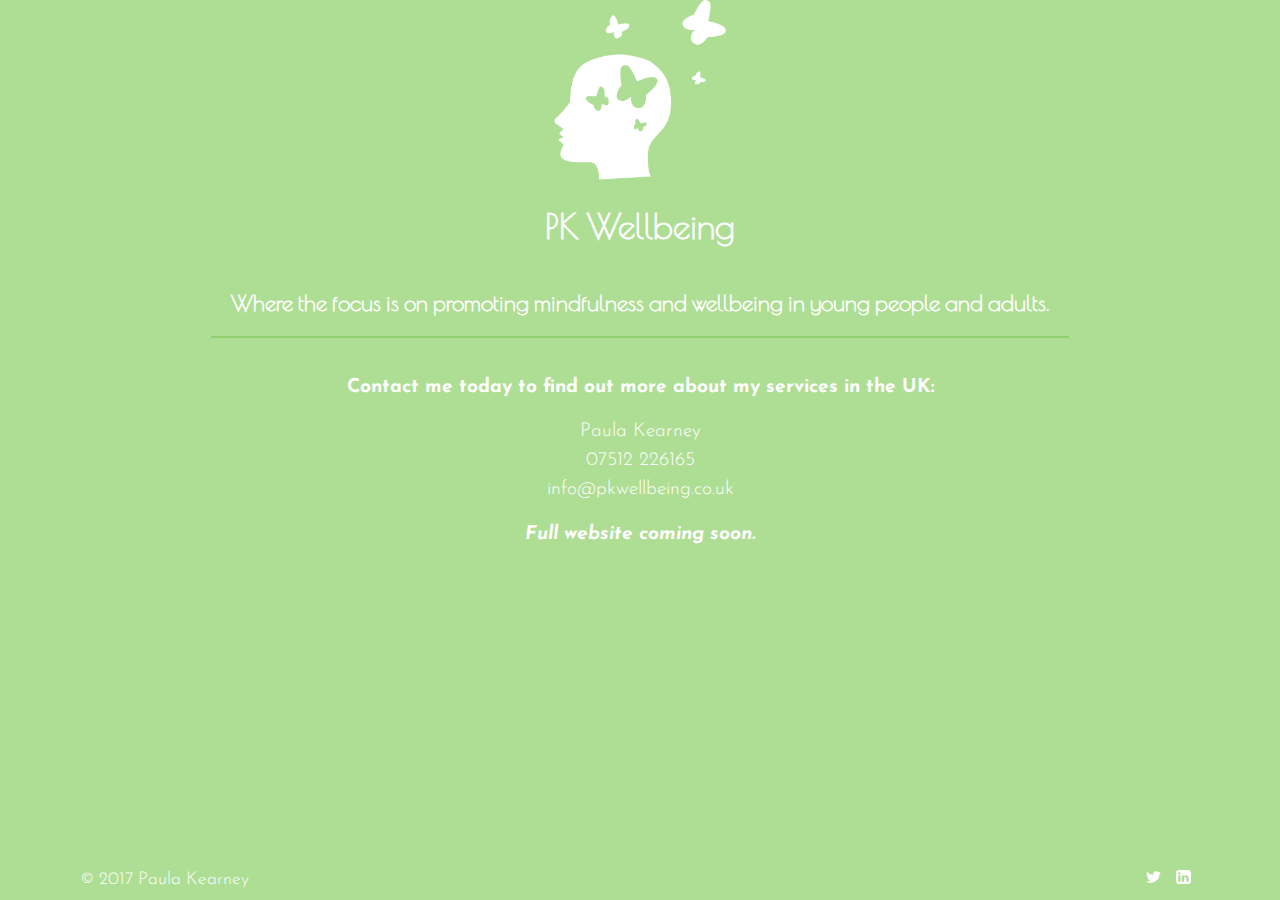
<file: index.html>
<!doctype html>

<html lang="en">

  <head>
    <meta charset="utf-8">
    <title>PK Wellbeing | Mindfulness | Paula Kearney</title>
    <meta name="viewport" content="width=device-width, initial-scale=1.0">
    <link rel="stylesheet" href="css/styles.css">
    <link href="https://fonts.googleapis.com/css?family=Josefin+Sans|Poiret+One" rel="stylesheet">
  </head>

  <body id="landingpage" class="index">

    <header class="header">
        <img src="img/pk_logo_white.png">
        <h1>PK Wellbeing</h1></a>
        <h3>Where the focus is on promoting mindfulness and wellbeing in young people and adults.</h3>

    </header>

    <div id="contactlanding">

      <div>
        <h3>Contact me today to find out more about my services in the UK:</h3>
        <ul>
          <li>Paula Kearney</li>
          <li><a href="tel:+447512226165">07512 226165</a></li>
          <li><a href="mailto:info@pkwellbeing.co.uk">info@pkwellbeing.co.uk</a></li>
        </ul>
      </div>

      <h3><i>Full website coming soon.</i></h3>
    </div>

    <footer>
      <p>&copy; 2017 Paula Kearney</p>
      <div>
        <a href="https://twitter.com/kearneypaula?lang=en>"><img src="img/twitter.svg"></a>
        <a href="https://uk.linkedin.com/in/paula-kearney-a6783769"><img src="img/li.svg"></a>
      </div>
    </footer>
  </body>
</html>
</file>
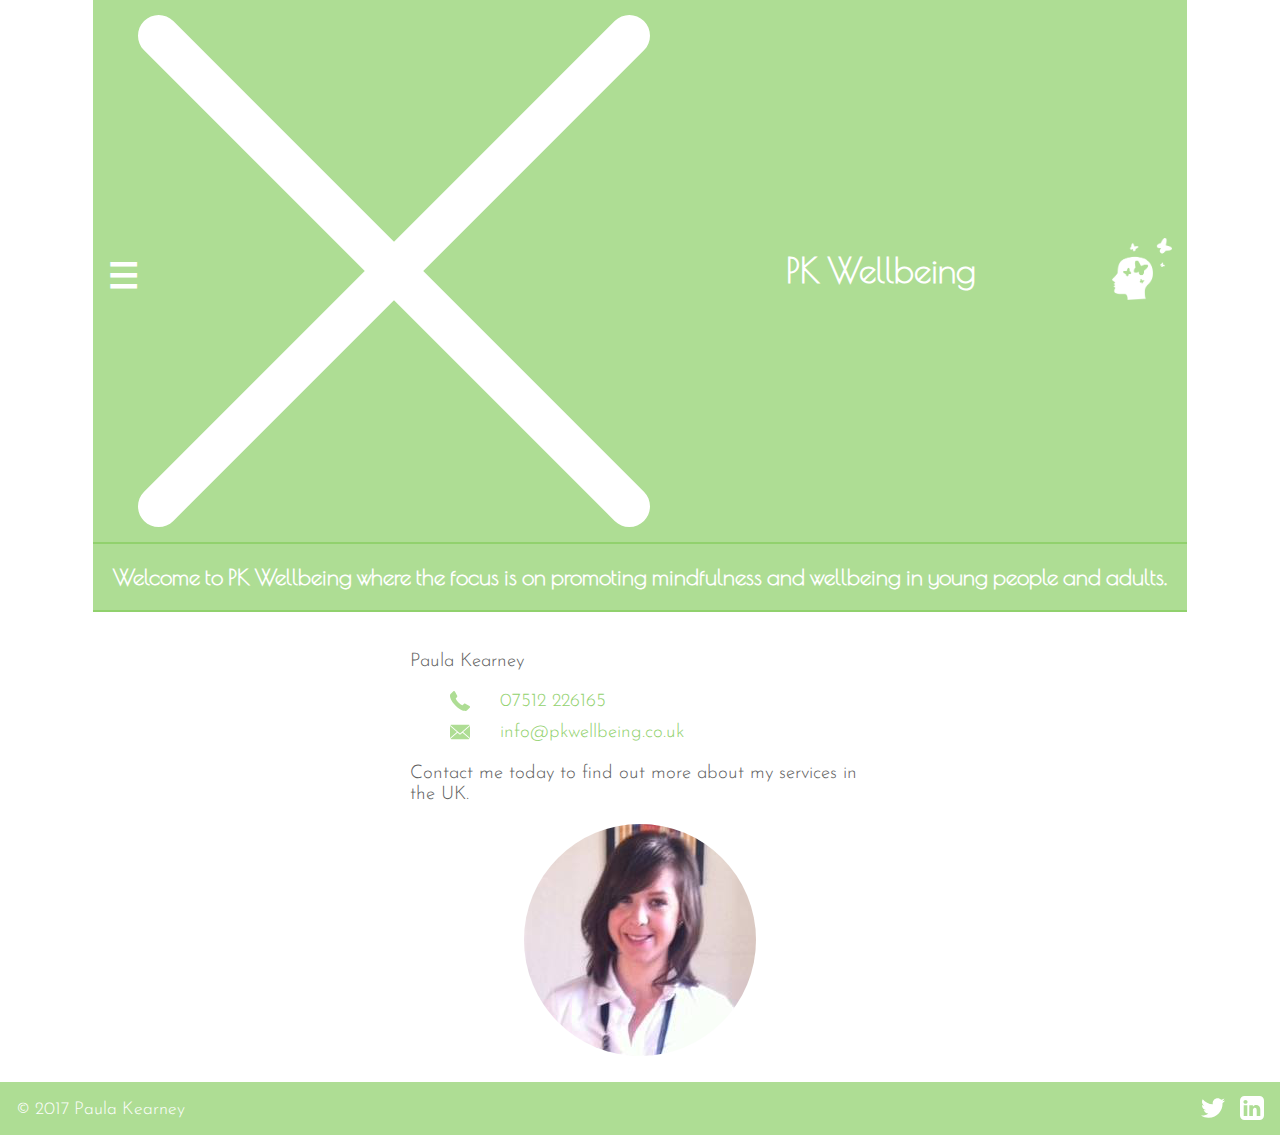
<file: contact.html>
<!doctype html>

<html lang="en">

  <head>
    <meta charset="utf-8">
    <title>Mindfulness | PK Wellbeing</title>
    <meta name="viewport" content="width=device-width, initial-scale=1.0">
    <link rel="stylesheet" href="css/styles.css">
    <link href="https://fonts.googleapis.com/css?family=Josefin+Sans:300,400|Poiret+One" rel="stylesheet">
  </head>

  <body>

    <header>
      <div id="header">
        <h1 id="menu">☰</h1>
        <img id="close-menu" src="img/cancel-white.svg">
        <a id="title" href="index2.html"><h1>PK Wellbeing</h1></a>
        <a id="logo" href="index2.html"><img src="img/pk_logo_white.png"></a>
      </div>

      <nav>
        <ul id="nav">
          <li><a class="selected" href="wellbeing.html">Wellbeing</a></li>
          <li><a href="mindfulness.html">Mindfulness</a></li>
          <li><a href="yoga.html">Yoga</a></li>
          <li><a class="selected" href="contact.html">Contact</a></li>
        </ul>
      </nav>

      <h3 id="strap">Welcome to PK Wellbeing where the focus is on promoting mindfulness and wellbeing in young people and adults.</h2>

    </header>

    <div class="site-content">
      <div class="container2 contact">
        <h3>Paula Kearney</h3>
        <ul>
          <li class="phone"><a href="tel:+447512226165">07512 226165</a></li>
          <li class="mail"><a href="mailto:info@pkwellbeing.co.uk">info@pkwellbeing.co.uk</a></li>
        </ul>
        <h3>Contact me today to find out more about my services in the UK.</h3>
      </div>
      <div id="profile">
        <img src="img/paula.png" alt="Paula Kearney">
      </div>
    </div>

    <footer>
      <p>&copy; 2017 Paula Kearney</p>
      <div>
        <a href="https://twitter.com/kearneypaula?lang=en>"><img src="img/twitter.svg"></a>
        <a href="https://uk.linkedin.com/in/paula-kearney-a6783769"><img src="img/li.svg"></a>
      </div>
    </footer>

    <script src="http://code.jquery.com/jquery-1.11.0.min.js" type="text/javascript" charset="utf-8"></script>
    <script type="text/javascript" src="js/app.js"></script>

  </body>
</html>
</file>
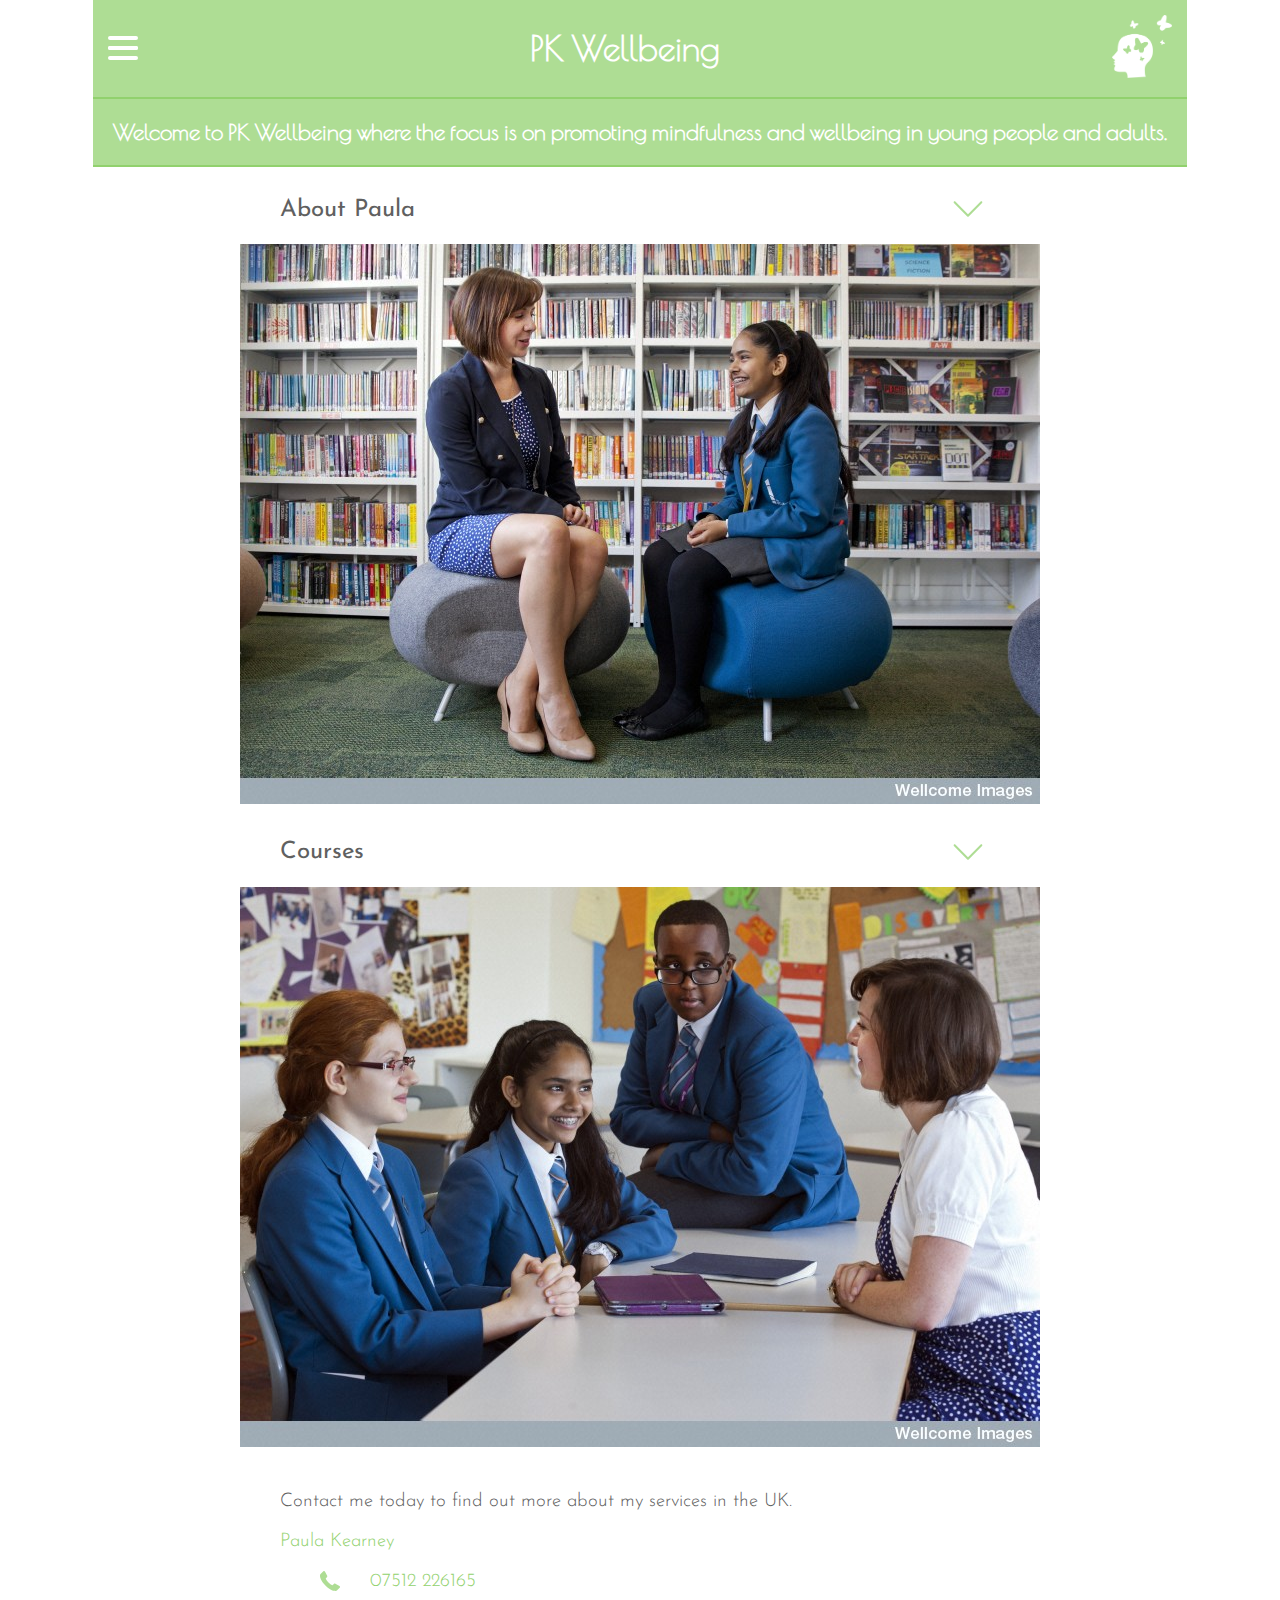
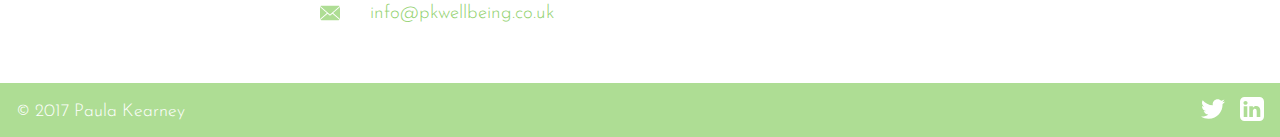
<file: index2.html>
<!doctype html>

<html lang="en">

  <head>
    <meta charset="utf-8">
    <title>PK Wellbeing | Mindfulness, Yoga and Wellbeing | Paula Kearney</title>
    <meta name="viewport" content="width=device-width, initial-scale=1.0">
    <link rel="stylesheet" href="css/styles.css">
    <link href="https://fonts.googleapis.com/css?family=Josefin+Sans:300,400|Poiret+One" rel="stylesheet">
  </head>

  <body>

    <header>
      <div id="header">
        <div id="menu">
          <span></span>
          <span></span>
          <span></span>
          <span></span>
        </div>
        <a id="title" href="index2.html"><h1>PK Wellbeing</h1></a>
        <a id="logo" href="index2.html"><img src="img/pk_logo_white.png"></a>
      </div>

      <nav>
        <ul id="nav">
          <li><a href="wellbeing.html">Wellbeing</a></li>
          <li><a href="mindfulness.html">Mindfulness</a></li>
          <li><a href="yoga.html">Yoga</a></li>
          <li><a href="contact.html">Contact</a></li>
        </ul>
      </nav>

      <h3 id="strap">Welcome to PK Wellbeing where the focus is on promoting mindfulness and wellbeing in young people and adults.</h2>

    </header>

    <div class="site-content">

      <div id="about" class="container">
        <div class="dropdown">
          <h2>About Paula</h2>
          <img class="open-dropdown" src="img/down-arrow.svg">
          <img class="close-dropdown" src="img/cancel-green.svg">
        </div>
        <img class="index-img" src="img/pk_enaya.jpg" alt="Paula Kearney">
        <div class="dropdown-content">
          <p>My name is Paula Kearney and I created PK Wellbeing in 2015. After taking the decision to move away from my career in teaching, I wanted to really focus on encouraging people to invest in their wellbeing: creating happier and more fulfilling lives day to day.</p>
          <p>I grew up as an anxious child, struggling to manage stress and being entirely unaware of how to cope with the feeling of being overwhelmed by things other people appeared to be dealing with without any issues at all. I did find some things that helped through my teens but nothing that provided any long term or reliable solutions.</p> <p>Whilst teaching at a school in Dublin, Ireland I was introduced to mindfulness. From there I developed my own personal practice and when I moved to different schools I realised just how much students needed some type of wellbeing practice in their lives to help manage the peaks of stress that they experience daily. Schools can be brilliant places but they can also be stressful hubs with very little silence or space. This led me to the decision to channel my energy towards equipping people in schools and businesses alike to build the skills they need to create this silence or space where it is not necessarily readily available.</p>
          <p>Today, the work I do with PK Wellbeing revolves around delivering mindfulness courses and working with organisations and individuals to create strategic plans to enhance wellbeing in schools and organisations. My goal is to help make wellbeing a priority while still remaining realistic about the consistently high levels of pressure and the need to be productive. A heightened sense of wellbeing will come in different packages for different people and it is my goal to help people on the road to finding out what that looks like.</p>
        </div>
      </div>

      <div id="courses" class="container">
        <div class="dropdown">
          <h2>Courses</h2>
          <img class="open-dropdown" src="img/down-arrow.svg">
          <img class="close-dropdown" src="img/cancel-green.svg">
        </div>
        <img class="index-img" src="img/pk_students.jpg">
        <div class="dropdown-content">
          <p>I offer the following courses to schools:</p>
          <ul>
            <li>Paws .b for primary</li>
            <li>.b for secondary students</li>
            <li>Foundations .b for parents and teachers</li>
        </div>
      </div>

      <div id="contact" class="container contact">
        <h3>Contact me today to find out more about my services in the UK.</h3>
        <h3 class="highlight">Paula Kearney</h3>
          <ul>
            <li class="phone"><a href="tel:+447512226165">07512 226165</a></li>
            <li class="mail"><a href="mailto:info@pkwellbeing.co.uk">info@pkwellbeing.co.uk</a></li>
          </ul>
      </div>

    </div>

    <footer>
      <p>&copy; 2017 Paula Kearney</p>
      <div>
        <a href="https://twitter.com/kearneypaula?lang=en>"><img src="img/twitter.svg"></a>
        <a href="https://uk.linkedin.com/in/paula-kearney-a6783769"><img src="img/li.svg"></a>
      </div>
    </footer>

    <script src="http://code.jquery.com/jquery-1.11.0.min.js" type="text/javascript" charset="utf-8"></script>
    <script type="text/javascript" src="js/app.js"></script>


  </body>

</html>
</file>
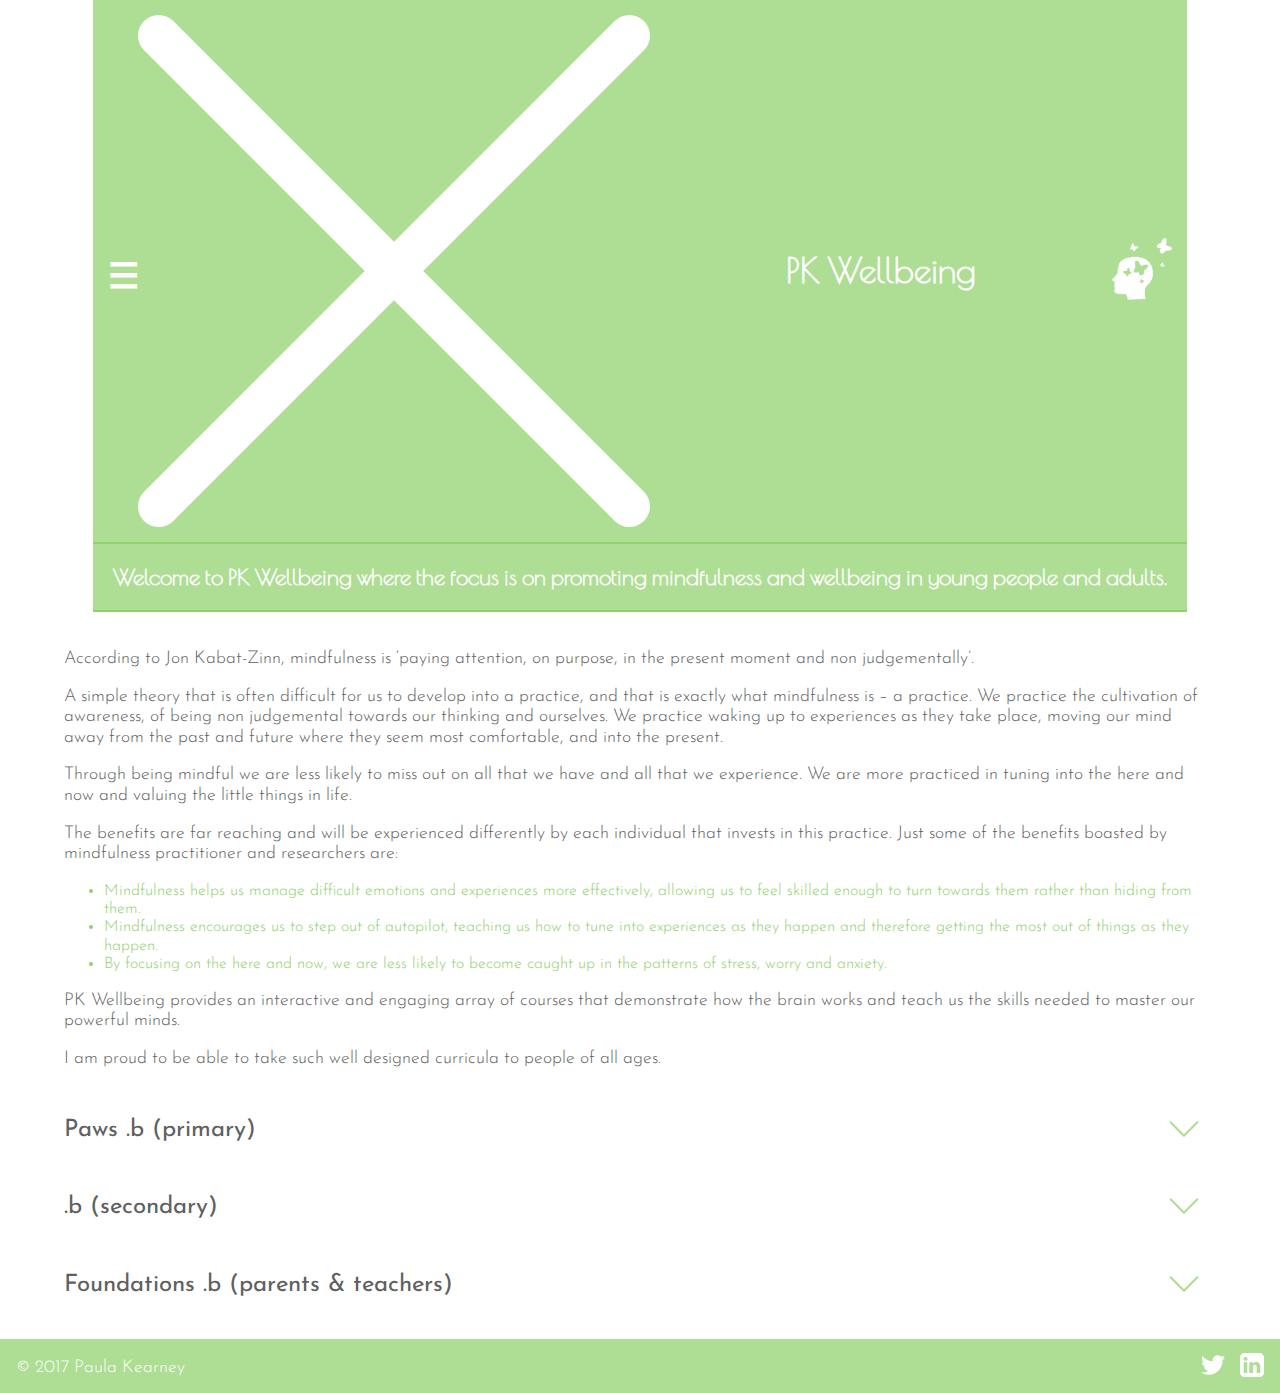
<file: mindfulness.html>
<!doctype html>

<html lang="en">

  <head>
    <meta charset="utf-8">
    <title>Mindfulness | PK Wellbeing</title>
    <meta name="viewport" content="width=device-width, initial-scale=1.0">
    <link rel="stylesheet" href="css/styles.css">
    <link href="https://fonts.googleapis.com/css?family=Josefin+Sans:300,400|Poiret+One" rel="stylesheet">
  </head>

  <body>

    <header>
      <div id="header">
        <h1 id="menu">☰</h1>
        <img id="close-menu" src="img/cancel-white.svg">
        <a id="title" href="index2.html"><h1>PK Wellbeing</h1></a>
        <a id="logo" href="index2.html"><img src="img/pk_logo_white.png"></a>
      </div>

      <nav>
        <ul id="nav">
          <li><a class="selected" href="wellbeing.html">Wellbeing</a></li>
          <li><a href="mindfulness.html">Mindfulness</a></li>
          <li><a href="yoga.html">Yoga</a></li>
          <li><a href="contact.html">Contact</a></li>
        </ul>
      </nav>

      <h3 id="strap">Welcome to PK Wellbeing where the focus is on promoting mindfulness and wellbeing in young people and adults.</h2>

    </header>

    <div class="site-content">

      <div class="container2">
        <p>According to Jon Kabat-Zinn, mindfulness is ‘paying attention, on purpose, in the present moment and non judgementally’.
        <p>A simple theory that is often difficult for us to develop into a practice, and that is exactly what mindfulness is – a practice.  We practice the cultivation of awareness, of being non judgemental towards our thinking and ourselves. We practice waking up to experiences as they take place, moving our mind away from the past and future where they seem most comfortable, and into the present.</p>
        <p>Through being mindful we are less likely to miss out on all that we have and all that we experience. We are more practiced in tuning into the here and now and valuing the little things in life.</p>
        <p>The benefits are far reaching and will be experienced differently by each individual that invests in this practice. Just some of the benefits boasted by mindfulness practitioner and researchers are:</p>
        <ul class="highlight">
          <li>Mindfulness helps us manage difficult emotions and experiences more effectively, allowing us to feel skilled enough to turn towards them rather than hiding from them.</li>
          <li>Mindfulness encourages us to step out of autopilot, teaching us how to tune into experiences as they happen and therefore getting the most out of things as they happen.</li>
          <li>By focusing on the here and now, we are less likely to become caught up in the patterns of stress, worry and anxiety.</li>
        </ul>

        <p>PK Wellbeing provides an interactive and engaging array of courses that demonstrate how the brain works and teach us the skills needed to master our powerful minds.</p>

        <p>I am proud to be able to take such well designed curricula to people of all ages.</p>

      </div>

      <div id="paws" class="container">
        <div class="dropdown">
          <h2>Paws .b (primary)</h2>
          <img class="open-dropdown" src="img/down-arrow.svg">
          <img class="close-dropdown" src="img/cancel-green.svg">
        </div>
        <div class="dropdown-content">
          <p>This curriculum has been designed for primary school groups, ages 7-11, and it is delivered over six sessions lasting 60 minutes each or 12 sessions lasting 30 minutes each.</p>
          <p>The core of this course is to teach children about how their brains work and how they can develop skills to help manage how they feel. Paws B helps to boost wellbeing and gives students a greater sense of self, making them more resilient and resourceful. Students learn skills that will last a life time using and then do this through fun and curiosity.</p>
        </div>
      </div>

      <div id="b" class="container">
        <div class="dropdown">
          <h2>.b (secondary)</h2>
          <img class="open-dropdown" src="img/down-arrow.svg">
          <img class="close-dropdown" src="img/cancel-green.svg">
        </div>
        <div class="dropdown-content">
          <p>This curriculum is designed for secondary school students, ages 11-18, and provides an introduction to mindfulness that can be delivered to whole class groups or smaller, target groups.</p>
          <p>The interactive sessions can be carried out over 8-10 weeks, they engage students early on and help them to understand how their mind can be managed, enabling them to exercise more control over their feelings and actions.</p>
          <p>Each session has a different focus and teaches students a new skill. The course promotes wellbeing and helps students train their attention and concentration, which can ultimately have a positive impact on their academic achievement.</p>
        </div>
      </div>

      <div id="foundations" class="container">
        <div class="dropdown">
          <h2>Foundations .b (parents & teachers)</h2>
          <img class="open-dropdown" src="img/down-arrow.svg">
          <img class="close-dropdown" src="img/cancel-green.svg">

        </div>
        <div class="dropdown-content">
          <p>This is an adult course designed specifically for adults working in schools, however it also works very well for parents. This eight-week course has a similar structure to the other eight-week, face-to-face courses like the MBSR or MBCT, however it has been designed with busy school life in mind so the demand on time is more manageable.</p>
          <p>Each session is 90 minutes and the participant is taught new skills to help manage stress and improve their quality of life.</p>
          <p>Learning in the adult course mirrors much of that done in the student groups so they work well together, making it an advantage for students, school staff and parents to take the course.</p>
          <p>This will help support the growth of mindfulness in home and school environments.</p>
        </div>
      </div>
      
    </div>

    <footer>
      <p>&copy; 2017 Paula Kearney</p>
      <div>
        <a href="https://twitter.com/kearneypaula?lang=en>"><img src="img/twitter.svg"></a>
        <a href="https://uk.linkedin.com/in/paula-kearney-a6783769"><img src="img/li.svg"></a>
      </div>
    </footer>

    <script src="http://code.jquery.com/jquery-1.11.0.min.js" type="text/javascript" charset="utf-8"></script>
    <script type="text/javascript" src="js/app.js"></script>


  </body>

</html>
</file>
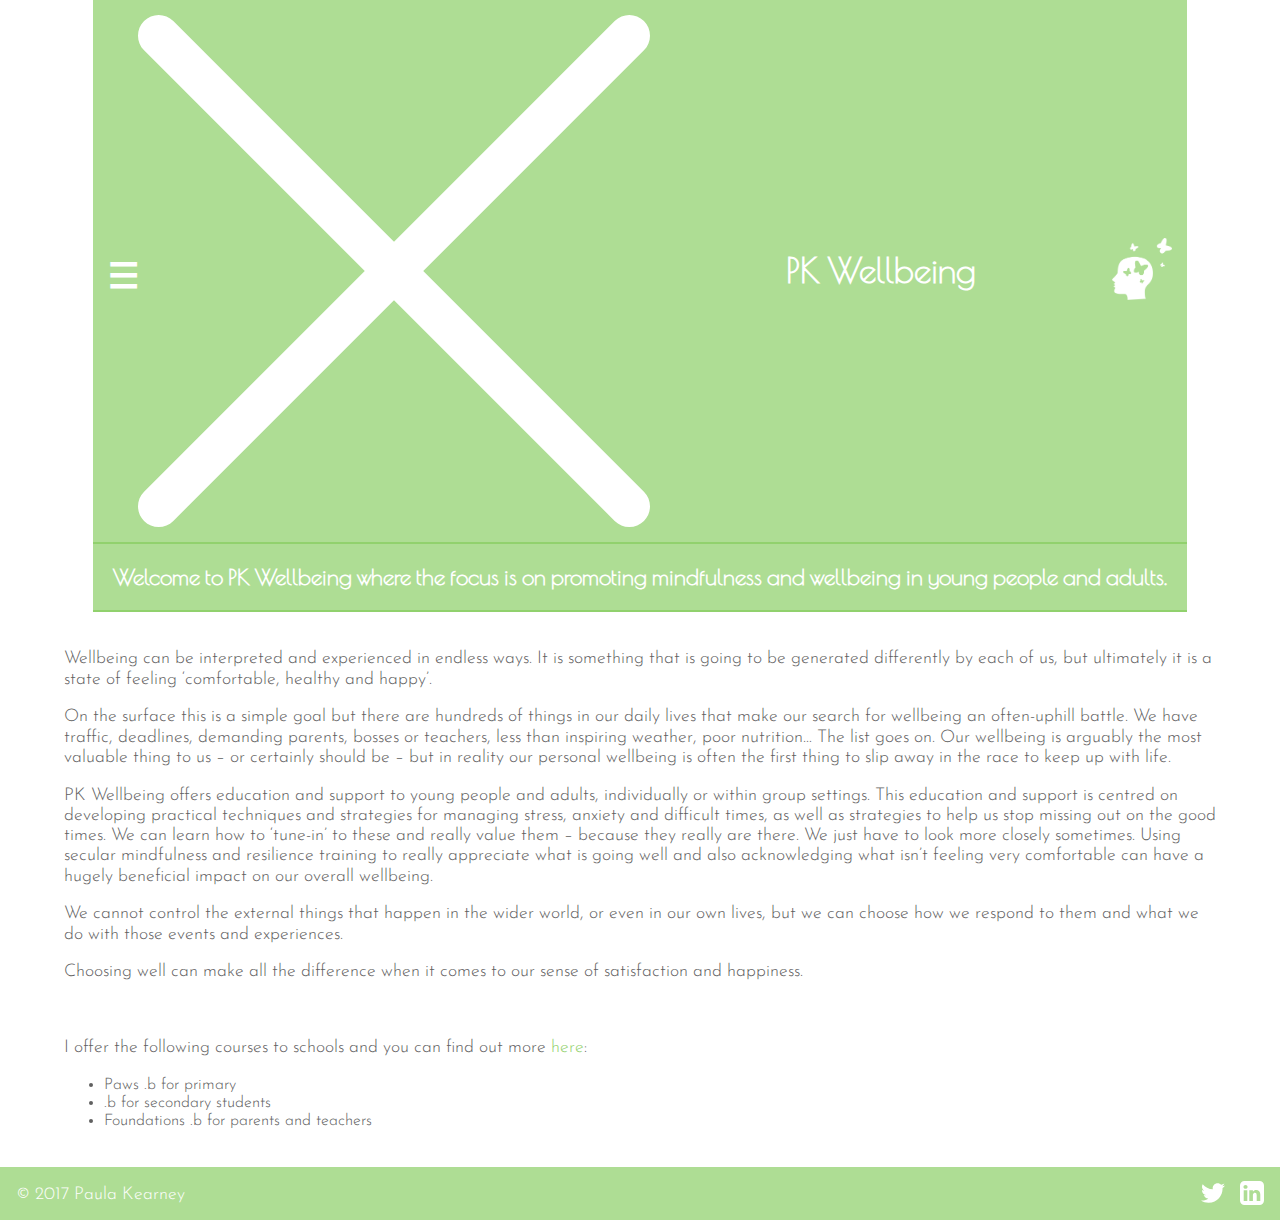
<file: wellbeing.html>
<!doctype html>

<html lang="en">

  <head>
    <meta charset="utf-8">
    <title>Wellbeing | PK Wellbeing</title>
    <meta name="viewport" content="width=device-width, initial-scale=1.0">
    <link rel="stylesheet" href="css/styles.css">
    <link href="https://fonts.googleapis.com/css?family=Josefin+Sans:300,400|Poiret+One" rel="stylesheet">
  </head>

  <body>

    <header>
      <div id="header">
        <h1 id="menu">☰</h1>
        <img id="close-menu" src="img/cancel-white.svg">
        <a id="title" href="index2.html"><h1>PK Wellbeing</h1></a>
        <a id="logo" href="index2.html"><img src="img/pk_logo_white.png"></a>
      </div>

      <nav>
        <ul id="nav">
          <li><a class="selected" href="wellbeing.html">Wellbeing</a></li>
          <li><a href="mindfulness.html">Mindfulness</a></li>
          <li><a href="yoga.html">Yoga</a></li>
          <li><a href="contact.html">Contact</a></li>
        </ul>
      </nav>

      <h3 id="strap">Welcome to PK Wellbeing where the focus is on promoting mindfulness and wellbeing in young people and adults.</h2>

    </header>

    <div class="site-content">

      <div class="container2">
        <p>Wellbeing can be interpreted and experienced in endless ways. It is something that is going to be generated differently by each of us, but ultimately it is a state of feeling ‘comfortable, healthy and happy’.</p>
        <p>On the surface this is a simple goal but there are hundreds of things in our daily lives that make our search for wellbeing an often-uphill battle. We have traffic, deadlines, demanding parents, bosses or teachers, less than inspiring weather, poor nutrition… The list goes on.  Our wellbeing is arguably the most valuable thing to us – or certainly should be – but in reality our personal wellbeing is often the first thing to slip away in the race to keep up with life.</p>
        <p>PK Wellbeing offers education and support to young people and adults, individually or within group settings. This education and support is centred on developing practical techniques and strategies for managing stress, anxiety and difficult times, as well as strategies to help us stop missing out on the good times. We can learn how to ‘tune-in’ to these and really value them – because they really are there. We just have to look more closely sometimes. Using secular mindfulness and resilience training to really appreciate what is going well and also acknowledging what isn’t feeling very comfortable can have a hugely beneficial impact on our overall wellbeing.</p>
        <p>We cannot control the external things that happen in the wider world, or even in our own lives, but we can choose how we respond to them and what we do with those events and experiences.</p>
        <p>Choosing well can make all the difference when it comes to our sense of satisfaction and happiness.</p>
      </div>

      <div class="container2">
        <p>I offer the following courses to schools and you can find out more <a href="mindfulness.html">here</a>:
        <ul>
          <li>Paws .b for primary</li>
          <li>.b for secondary students</li>
          <li>Foundations .b for parents and teachers</li>
      </div>

  </div>

  <footer>
    <p>&copy; 2017 Paula Kearney</p>
    <div>
      <a href="https://twitter.com/kearneypaula?lang=en>"><img src="img/twitter.svg"></a>
      <a href="https://uk.linkedin.com/in/paula-kearney-a6783769"><img src="img/li.svg"></a>
    </div>
  </footer>

  <script src="http://code.jquery.com/jquery-1.11.0.min.js" type="text/javascript" charset="utf-8"></script>
  <script type="text/javascript" src="js/app.js"></script>

</body>

</html>
</file>
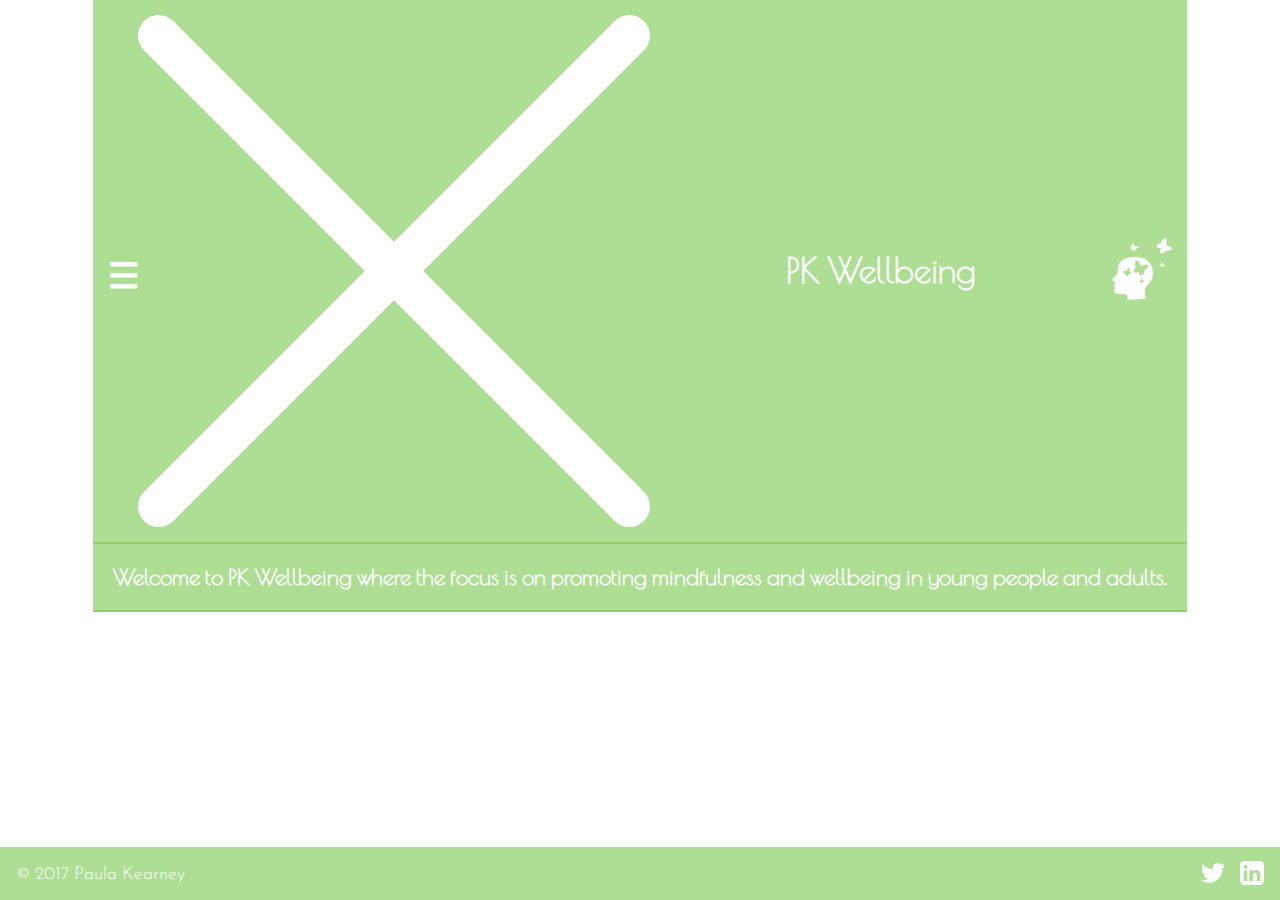
<file: yoga.html>
<!doctype html>

<html lang="en">

  <head>
    <meta charset="utf-8">
    <title>Mindfulness | PK Wellbeing</title>
    <meta name="viewport" content="width=device-width, initial-scale=1.0">
    <link rel="stylesheet" href="css/styles.css">
    <link href="https://fonts.googleapis.com/css?family=Josefin+Sans:300,400|Poiret+One" rel="stylesheet">
  </head>

  <body>

    <header>
      <div id="header">
        <h1 id="menu">☰</h1>
        <img id="close-menu" src="img/cancel-white.svg">
        <a id="title" href="index2.html"><h1>PK Wellbeing</h1></a>
        <a id="logo" href="index2.html"><img src="img/pk_logo_white.png"></a>
      </div>

      <nav>
        <ul id="nav">
          <li><a href="wellbeing.html">Wellbeing</a></li>
          <li><a href="mindfulness.html">Mindfulness</a></li>
          <li><a class="selected" href="yoga.html">Yoga</a></li>
          <li><a href="contact.html">Contact</a></li>
        </ul>
      </nav>

      <h3 id="strap">Welcome to PK Wellbeing where the focus is on promoting mindfulness and wellbeing in young people and adults.</h2>

    </header>

    <div class="site-content">
    </div>

    <footer>
      <p>&copy; 2017 Paula Kearney</p>
      <div>
        <a href="https://twitter.com/kearneypaula?lang=en>"><img src="img/twitter.svg"></a>
        <a href="https://uk.linkedin.com/in/paula-kearney-a6783769"><img src="img/li.svg"></a>
      </div>
    </footer>

    <script src="http://code.jquery.com/jquery-1.11.0.min.js" type="text/javascript" charset="utf-8"></script>
    <script type="text/javascript" src="js/app.js"></script>

  </body>
</html>
</file>
<file: css/styles.css>
/*! normalize.css v5.0.0 | MIT License | github.com/necolas/normalize.css */
/**
 * 1. Change the default font family in all browsers (opinionated).
 * 2. Correct the line height in all browsers.
 * 3. Prevent adjustments of font size after orientation changes in
 *    IE on Windows Phone and in iOS.
 */
/* Document
   ========================================================================== */
html {
  font-family: sans-serif;
  /* 1 */
  line-height: 1.15;
  /* 2 */
  -ms-text-size-adjust: 100%;
  /* 3 */
  -webkit-text-size-adjust: 100%;
  /* 3 */ }

/* Sections
   ========================================================================== */
/**
 * Remove the margin in all browsers (opinionated).
 */
body {
  margin: 0; }

/**
 * Add the correct display in IE 9-.
 */
article,
aside,
footer,
header,
nav,
section {
  display: block; }

/**
 * Correct the font size and margin on `h1` elements within `section` and
 * `article` contexts in Chrome, Firefox, and Safari.
 */
h1 {
  font-size: 2em;
  margin: 0.67em 0; }

/* Grouping content
   ========================================================================== */
/**
 * Add the correct display in IE 9-.
 * 1. Add the correct display in IE.
 */
figcaption,
figure,
main {
  /* 1 */
  display: block; }

/**
 * Add the correct margin in IE 8.
 */
figure {
  margin: 1em 40px; }

/**
 * 1. Add the correct box sizing in Firefox.
 * 2. Show the overflow in Edge and IE.
 */
hr {
  box-sizing: content-box;
  /* 1 */
  height: 0;
  /* 1 */
  overflow: visible;
  /* 2 */ }

/**
 * 1. Correct the inheritance and scaling of font size in all browsers.
 * 2. Correct the odd `em` font sizing in all browsers.
 */
pre {
  font-family: monospace, monospace;
  /* 1 */
  font-size: 1em;
  /* 2 */ }

/* Text-level semantics
   ========================================================================== */
/**
 * 1. Remove the gray background on active links in IE 10.
 * 2. Remove gaps in links underline in iOS 8+ and Safari 8+.
 */
a {
  background-color: transparent;
  /* 1 */
  -webkit-text-decoration-skip: objects;
  /* 2 */ }

/**
 * Remove the outline on focused links when they are also active or hovered
 * in all browsers (opinionated).
 */
a:active,
a:hover {
  outline-width: 0; }

/**
 * 1. Remove the bottom border in Firefox 39-.
 * 2. Add the correct text decoration in Chrome, Edge, IE, Opera, and Safari.
 */
abbr[title] {
  border-bottom: none;
  /* 1 */
  text-decoration: underline;
  /* 2 */
  text-decoration: underline dotted;
  /* 2 */ }

/**
 * Prevent the duplicate application of `bolder` by the next rule in Safari 6.
 */
b,
strong {
  font-weight: inherit; }

/**
 * Add the correct font weight in Chrome, Edge, and Safari.
 */
b,
strong {
  font-weight: bolder; }

/**
 * 1. Correct the inheritance and scaling of font size in all browsers.
 * 2. Correct the odd `em` font sizing in all browsers.
 */
code,
kbd,
samp {
  font-family: monospace, monospace;
  /* 1 */
  font-size: 1em;
  /* 2 */ }

/**
 * Add the correct font style in Android 4.3-.
 */
dfn {
  font-style: italic; }

/**
 * Add the correct background and color in IE 9-.
 */
mark {
  background-color: #ff0;
  color: #000; }

/**
 * Add the correct font size in all browsers.
 */
small {
  font-size: 80%; }

/**
 * Prevent `sub` and `sup` elements from affecting the line height in
 * all browsers.
 */
sub,
sup {
  font-size: 75%;
  line-height: 0;
  position: relative;
  vertical-align: baseline; }

sub {
  bottom: -0.25em; }

sup {
  top: -0.5em; }

/* Embedded content
   ========================================================================== */
/**
 * Add the correct display in IE 9-.
 */
audio,
video {
  display: inline-block; }

/**
 * Add the correct display in iOS 4-7.
 */
audio:not([controls]) {
  display: none;
  height: 0; }

/**
 * Remove the border on images inside links in IE 10-.
 */
img {
  border-style: none; }

/**
 * Hide the overflow in IE.
 */
svg:not(:root) {
  overflow: hidden; }

/* Forms
   ========================================================================== */
/**
 * 1. Change the font styles in all browsers (opinionated).
 * 2. Remove the margin in Firefox and Safari.
 */
button,
input,
optgroup,
select,
textarea {
  font-family: sans-serif;
  /* 1 */
  font-size: 100%;
  /* 1 */
  line-height: 1.15;
  /* 1 */
  margin: 0;
  /* 2 */ }

/**
 * Show the overflow in IE.
 * 1. Show the overflow in Edge.
 */
button,
input {
  /* 1 */
  overflow: visible; }

/**
 * Remove the inheritance of text transform in Edge, Firefox, and IE.
 * 1. Remove the inheritance of text transform in Firefox.
 */
button,
select {
  /* 1 */
  text-transform: none; }

/**
 * 1. Prevent a WebKit bug where (2) destroys native `audio` and `video`
 *    controls in Android 4.
 * 2. Correct the inability to style clickable types in iOS and Safari.
 */
button,
html [type="button"],
[type="reset"],
[type="submit"] {
  -webkit-appearance: button;
  /* 2 */ }

/**
 * Remove the inner border and padding in Firefox.
 */
button::-moz-focus-inner,
[type="button"]::-moz-focus-inner,
[type="reset"]::-moz-focus-inner,
[type="submit"]::-moz-focus-inner {
  border-style: none;
  padding: 0; }

/**
 * Restore the focus styles unset by the previous rule.
 */
button:-moz-focusring,
[type="button"]:-moz-focusring,
[type="reset"]:-moz-focusring,
[type="submit"]:-moz-focusring {
  outline: 1px dotted ButtonText; }

/**
 * Change the border, margin, and padding in all browsers (opinionated).
 */
fieldset {
  border: 1px solid #c0c0c0;
  margin: 0 2px;
  padding: 0.35em 0.625em 0.75em; }

/**
 * 1. Correct the text wrapping in Edge and IE.
 * 2. Correct the color inheritance from `fieldset` elements in IE.
 * 3. Remove the padding so developers are not caught out when they zero out
 *    `fieldset` elements in all browsers.
 */
legend {
  box-sizing: border-box;
  /* 1 */
  color: inherit;
  /* 2 */
  display: table;
  /* 1 */
  max-width: 100%;
  /* 1 */
  padding: 0;
  /* 3 */
  white-space: normal;
  /* 1 */ }

/**
 * 1. Add the correct display in IE 9-.
 * 2. Add the correct vertical alignment in Chrome, Firefox, and Opera.
 */
progress {
  display: inline-block;
  /* 1 */
  vertical-align: baseline;
  /* 2 */ }

/**
 * Remove the default vertical scrollbar in IE.
 */
textarea {
  overflow: auto; }

/**
 * 1. Add the correct box sizing in IE 10-.
 * 2. Remove the padding in IE 10-.
 */
[type="checkbox"],
[type="radio"] {
  box-sizing: border-box;
  /* 1 */
  padding: 0;
  /* 2 */ }

/**
 * Correct the cursor style of increment and decrement buttons in Chrome.
 */
[type="number"]::-webkit-inner-spin-button,
[type="number"]::-webkit-outer-spin-button {
  height: auto; }

/**
 * 1. Correct the odd appearance in Chrome and Safari.
 * 2. Correct the outline style in Safari.
 */
[type="search"] {
  -webkit-appearance: textfield;
  /* 1 */
  outline-offset: -2px;
  /* 2 */ }

/**
 * Remove the inner padding and cancel buttons in Chrome and Safari on macOS.
 */
[type="search"]::-webkit-search-cancel-button,
[type="search"]::-webkit-search-decoration {
  -webkit-appearance: none; }

/**
 * 1. Correct the inability to style clickable types in iOS and Safari.
 * 2. Change font properties to `inherit` in Safari.
 */
::-webkit-file-upload-button {
  -webkit-appearance: button;
  /* 1 */
  font: inherit;
  /* 2 */ }

/* Interactive
   ========================================================================== */
/*
 * Add the correct display in IE 9-.
 * 1. Add the correct display in Edge, IE, and Firefox.
 */
details,
menu {
  display: block; }

/*
 * Add the correct display in all browsers.
 */
summary {
  display: list-item; }

/* Scripting
   ========================================================================== */
/**
 * Add the correct display in IE 9-.
 */
canvas {
  display: inline-block; }

/**
 * Add the correct display in IE.
 */
template {
  display: none; }

/* Hidden
   ========================================================================== */
/**
 * Add the correct display in IE 10-.
 */
[hidden] {
  display: none; }

* {
  box-sizing: border-box; }

* {
  box-sizing: border-box; }

body {
  display: flex;
  flex-direction: column;
  align-items: center;
  min-height: 100vh;
  text-align: center; }

.site-content {
  flex: 1;
  display: flex;
  flex-direction: column;
  align-items: center; }

.dropdown {
  display: flex;
  justify-content: space-between;
  margin: 10px 5% 0; }
  .dropdown * {
    align-self: flex-start; }

.container {
  text-align: left;
  min-width: 90%; }

.container2 {
  width: 90%;
  text-align: left;
  margin-top: 20px; }

.dropdown-content {
  display: none;
  margin: 0 5%; }

#courses, #paws, #b, #foundations {
  min-width: 100%; }

#courses, #contact {
  text-align: left; }

#contact {
  margin: 20px 5%; }

#landingpage {
  display: flex;
  flex-direction: column;
  min-height: 100vh;
  color: #fff;
  text-align: center;
  margin: 0 5%; }
  #landingpage img {
    max-width: 20%; }

#contactlanding {
  flex: 1;
  font-family: "Josefin Sans", sans-serif;
  padding: 20px 0; }
  #contactlanding h2 {
    font-family: "Poiret One", serif; }
  #contactlanding h3, #contactlanding li {
    font-size: 1.2em; }
  #contactlanding ul {
    padding: 0; }
  #contactlanding li {
    list-style: none;
    line-height: 1.5; }
    #contactlanding li a {
      text-decoration: none;
      color: #fff; }
    #contactlanding li :hover {
      font-size: 1.1em; }

.index {
  background-color: #aedd94; }

.emerald1 {
  background-color: #ABEBC6; }

.emerald2 {
  background-color: #82E0AA; }

.nephritis1 {
  background-color: #A9DFBF; }

.nephritis2 {
  background-color: #7DCEA0; }

.green1 {
  background-color: #A5D6A7; }

.green2 {
  background-color: #81C784; }

footer {
  display: flex;
  flex-direction: row;
  justify-content: space-between;
  align-items: center;
  background-color: #aedd94;
  width: 100%;
  padding: 14px 16px 10px;
  margin-top: 20px; }
  footer p {
    margin: 0; }
  footer img {
    width: 24px;
    margin-left: 10px; }

header {
  background-color: #aedd94;
  color: #fff;
  border-bottom: #91d16d solid 2px; }
  header #header {
    display: flex;
    flex-direction: row;
    justify-content: space-between;
    align-items: center;
    padding: 15px;
    border-bottom: #91d16d solid 2px; }
  header #title {
    flex-grow: 2; }
    header #title h1 {
      margin: 0; }
  header #logo {
    max-width: 60px; }
  header nav {
    display: none; }
  header h3 {
    margin: 0;
    padding: 20px; }
  header ul {
    margin: 0;
    display: flex;
    flex-direction: column;
    align-items: center; }
    header ul li {
      padding: 10px;
      border-bottom: #91d16d solid 1px;
      min-width: 30vw; }
    header ul :nth-child(4) {
      border: none; }

body {
  font-family: "Josefin Sans", sans-serif;
  font-weight: 300;
  color: #606060; }

a {
  text-decoration: none;
  color: #91d16d; }

p {
  font-size: 1.1em; }

header {
  font-family: "Poiret One", serif;
  font-size: 1.2em; }
  header h1 {
    font-size: 1.8em; }
  header a {
    text-align: center;
    color: #fff; }
  header nav {
    background-color: #fff;
    text-align: center; }
    header nav a {
      color: #aedd94; }
  header ul {
    padding-left: 0; }
  header li {
    list-style: none; }
    header li .selected, header li :hover {
      font-weight: bold;
      color: #91d16d; }

.container h2, .container h3 {
  font-weight: 400; }

.contact h3 {
  font-weight: 300; }
.contact ul {
  font-size: 1.17em; }

.highlight {
  color: #91d16d; }

footer {
  font-family: "Josefin Sans", sans-serif;
  color: #fff; }

/* Icon 3 https://codepen.io/designcouch/pen/Atyop */
#menu {
  margin: 0;
  padding: 0;
  width: 30px;
  height: 30px;
  -webkit-transform: rotate(0deg);
  -moz-transform: rotate(0deg);
  -o-transform: rotate(0deg);
  transform: rotate(0deg);
  -webkit-transition: .5s ease-in-out;
  -moz-transition: .5s ease-in-out;
  -o-transition: .5s ease-in-out;
  transition: .5s ease-in-out;
  cursor: pointer; }

#menu span {
  margin: 0;
  padding: 0;
  display: block;
  position: absolute;
  height: 4px;
  width: 100%;
  background: #fff;
  border-radius: 4px;
  opacity: 1;
  left: 0;
  -webkit-transform: rotate(0deg);
  -moz-transform: rotate(0deg);
  -o-transform: rotate(0deg);
  transform: rotate(0deg);
  -webkit-transition: .25s ease-in-out;
  -moz-transition: .25s ease-in-out;
  -o-transition: .25s ease-in-out;
  transition: .25s ease-in-out; }

#menu span:nth-child(1) {
  top: 3px; }

#menu span:nth-child(2), #menu span:nth-child(3) {
  top: 13px; }

#menu span:nth-child(4) {
  top: 23px; }

#menu.open span:nth-child(1) {
  top: 18px;
  width: 0%;
  left: 50%; }

#menu.open span:nth-child(2) {
  -webkit-transform: rotate(45deg);
  -moz-transform: rotate(45deg);
  -o-transform: rotate(45deg);
  transform: rotate(45deg); }

#menu.open span:nth-child(3) {
  -webkit-transform: rotate(-45deg);
  -moz-transform: rotate(-45deg);
  -o-transform: rotate(-45deg);
  transform: rotate(-45deg); }

#menu.open span:nth-child(4) {
  top: 18px;
  width: 0%;
  left: 50%; }

#logo a {
  text-align: right; }
#logo img {
  max-width: 20%;
  min-height: 60px;
  min-width: 60px; }

.dropdown img {
  max-height: 2em;
  margin: 1em; }

.close-dropdown {
  display: none; }

.contact a {
  display: block;
  min-height: 20px;
  background-repeat: no-repeat;
  background-size: 20px 20px;
  padding: 0 0 0 50px;
  margin: 0 0 10px; }
.contact li {
  list-style: none; }
.contact li.phone a {
  background-image: url("../img/phone-green.svg"); }
.contact li.mail a {
  background-image: url("../img/mail-green.svg"); }

.index-img {
  width: 100%; }

#profile img {
  border-radius: 50%; }

/*# sourceMappingURL=styles.css.map */
</file>
